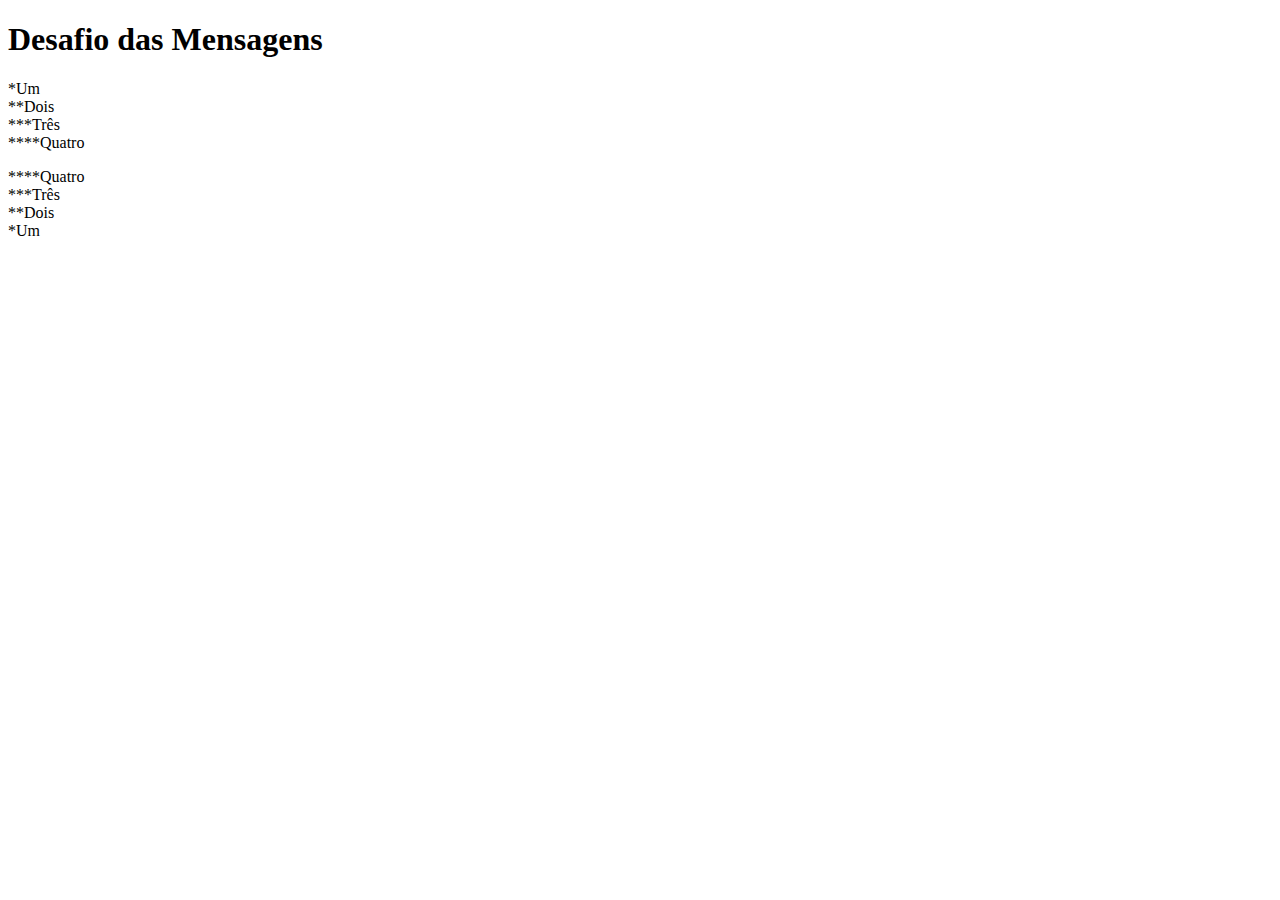
<file: Challenges/df001/index.html>
<!DOCTYPE html>
<html lang="pt-br">

<head>
    <meta charset="UTF-8">
    <meta http-equiv="X-UA-Compatible" content="IE=edge">
    <meta name="viewport" content="width=device-width, initial-scale=1.0">
    <title>Desafio 1</title>
</head>

<body>
    <h1>Desafio das Mensagens</h1>
    <P>*Um <br>**Dois<br>***Três<br>****Quatro</P>
    <p>****Quatro<br>***Três<br>**Dois<br>*Um</p>
 
    
</body>

</html>
</file>
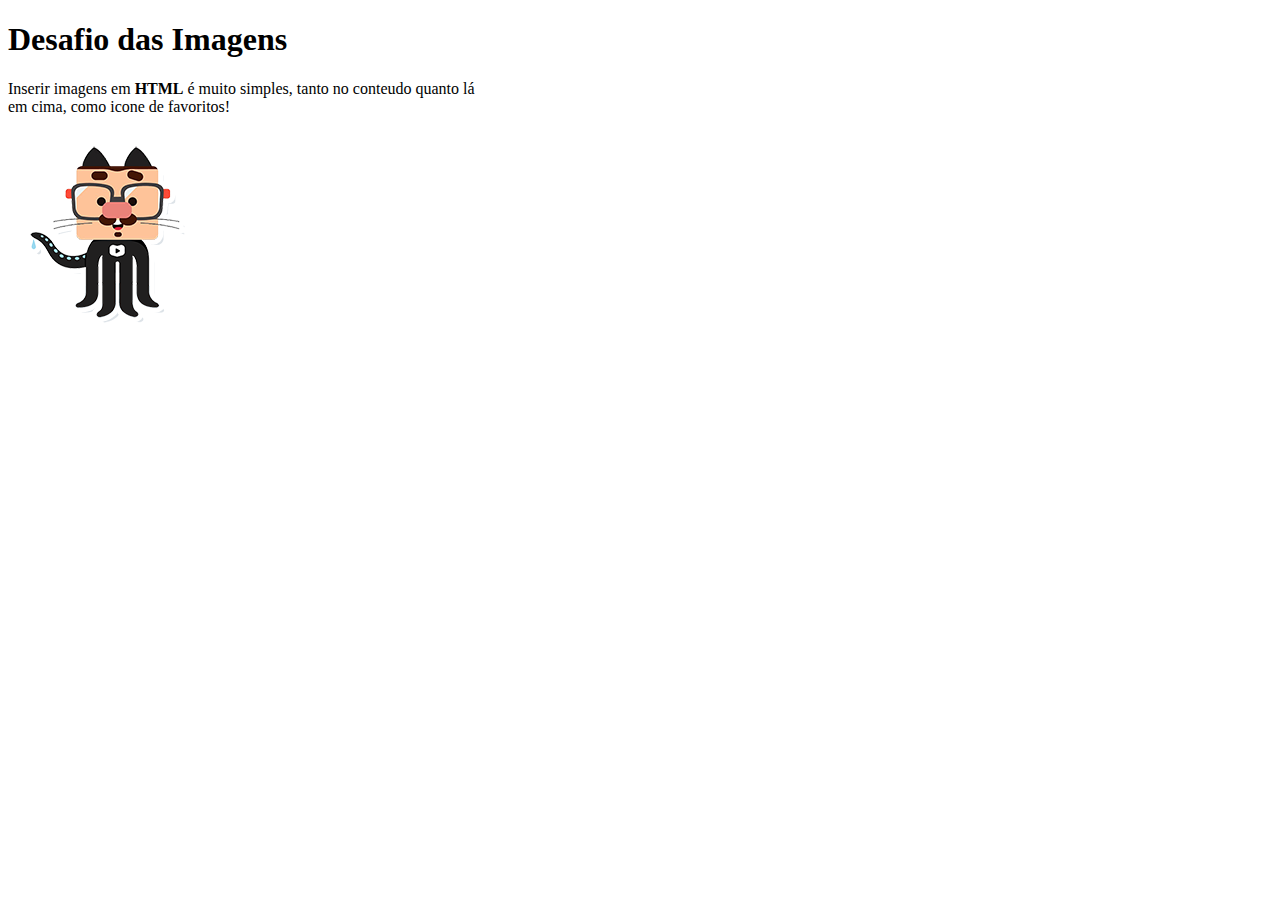
<file: Challenges/df002/index.html>
<!DOCTYPE html>
<html lang="pt-br">
<head>
    <meta charset="UTF-8">
    <meta http-equiv="X-UA-Compatible" content="IE=edge">
    <meta name="viewport" content="width=device-width, initial-scale=1.0">
    <link rel="shortcut icon" href="imagens/favicon.ico">
    <title>Desafio 2</title>

</head>
<body>
    <main>
<h1>Desafio das Imagens</h1>
<p>Inserir imagens em <strong>HTML</strong> é muito simples, tanto no conteudo quanto lá <br>
em cima, como icone de favoritos!</p>
<img src="imagens/github-m.png" alt="Foto povo Guanabara">

    </main>
    
</body>
</html>
</file>
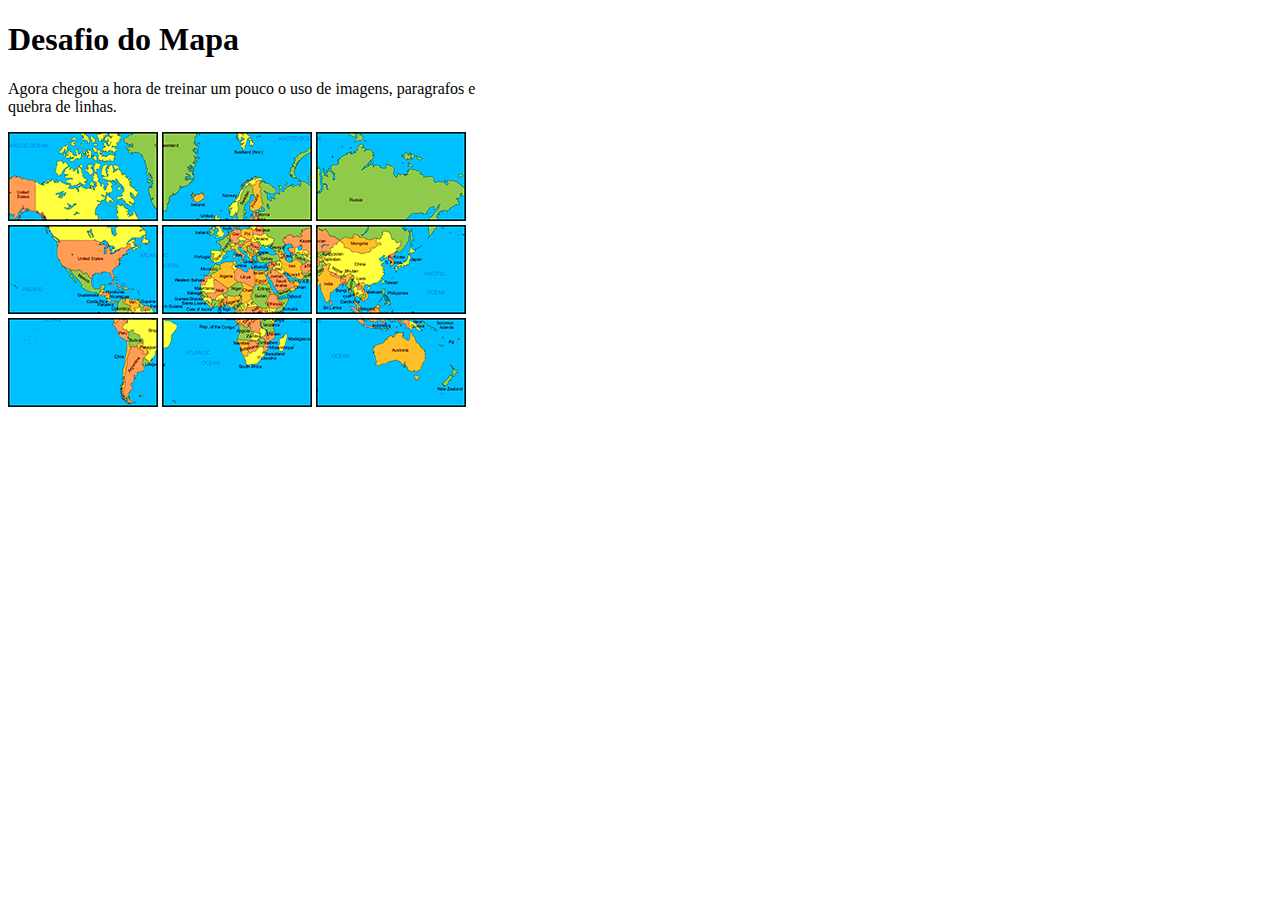
<file: Challenges/df003/index.html>
<!DOCTYPE html>
<html lang="pt-br">
<head>
    <meta charset="UTF-8">
    <meta http-equiv="X-UA-Compatible" content="IE=edge">
    <meta name="viewport" content="width=device-width, initial-scale=1.0">
    <link rel="favicon ico" href="imagens/favicon.ico">
    <title>Desafio 3</title>
</head>
<body>
    <main>
        <h1>Desafio do Mapa</h1>
        <p>Agora chegou a hora de treinar um pouco o uso de imagens, paragrafos e <br> quebra de linhas. </p>
        <img src="imagens/mapa03.png" alt="cima esquerda">
        <img src="imagens/mapa07.png" alt="Meio cima">
        <img src="imagens/mapa05.png" alt="cima direta "><br>
        <img src="imagens/mapa09.png" alt="Meio Esquerda">
        <img src="imagens/mapa01.png" alt="meio"> 
        <img src="imagens/mapa08.png" alt="Meio Direita"><br>
        <img src="imagens/mapa06.png" alt="baixo esqueda">
        <img src="imagens/mapa02.png" alt="meio baixo">
        <img src="imagens/mapa04.png" alt="Direita baixo">
        
        
        
    </main>
</body>
</html>
</file>
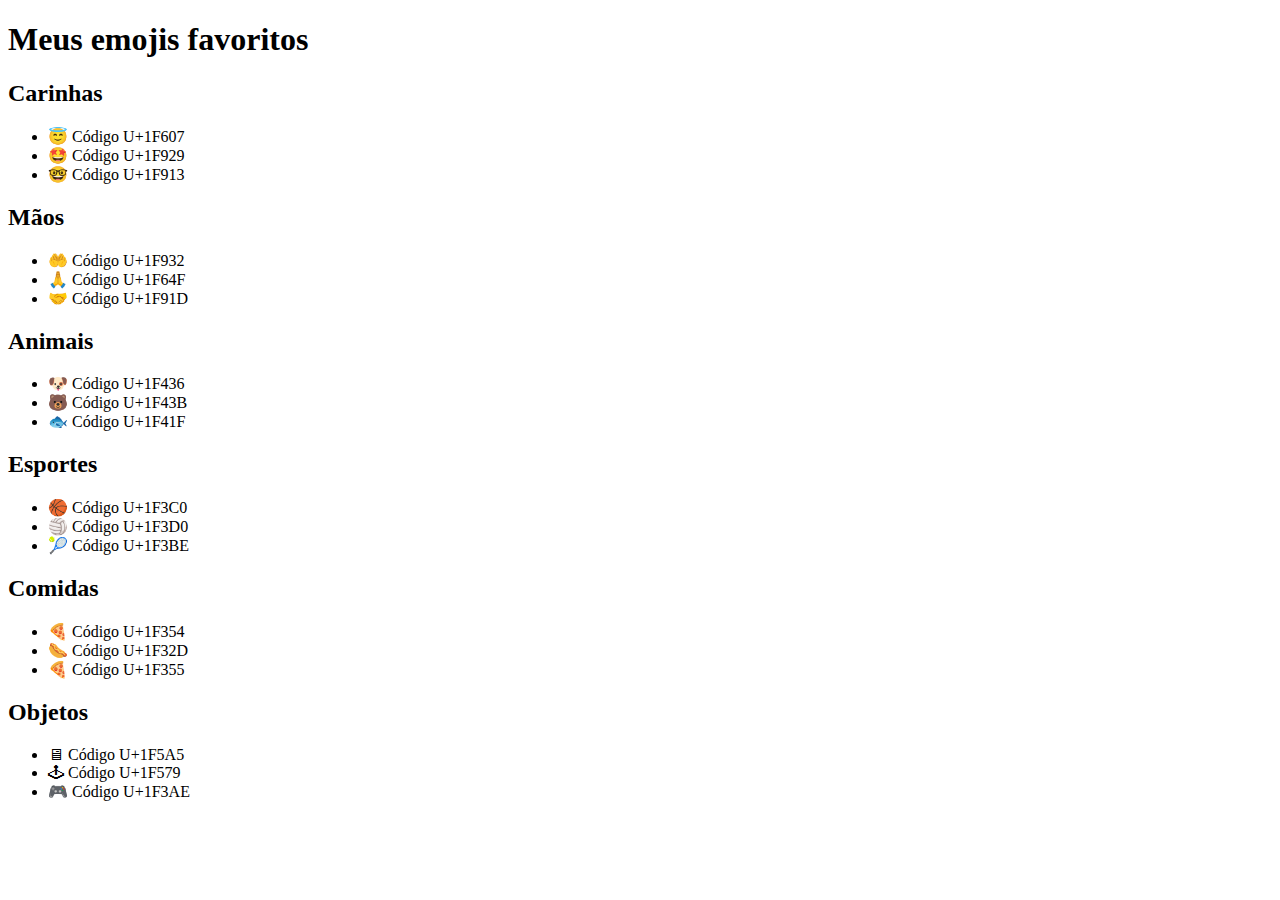
<file: Challenges/df004/index.html>
<!DOCTYPE html>
<html lang="pt-br">
<head>
    <meta charset="UTF-8">
    <meta http-equiv="X-UA-Compatible" content="IE=edge">
    <meta name="viewport" content="width=device-width, initial-scale=1.0">
    <title>Document</title>
</head>
<body>
    <main>
        
        <h1>Meus emojis favoritos</h1>
        <h2>Carinhas</h2>
            <ul>
                <li>&#x1F607 Código U+1F607</li>
                <li>&#x1F929 Código U+1F929</li>
                <li>&#x1F913 Código U+1F913</li>
            </ul>
        <h2>Mãos</h2>
            <ul>
                <li>&#x1F932 Código U+1F932</li>
                <li>&#x1F64F Código U+1F64F</li>
                <li>&#x1F91D Código U+1F91D</li>
            </ul>
        <h2>Animais</h2>
            <ul>
                <li>&#x1F436 Código U+1F436</li>
                <li>&#x1F43B Código U+1F43B</li>
                <li>&#x1F41F Código U+1F41F</li>
            </ul>
        <h2>Esportes</h2>
            <ul>
                <li>&#x1F3C0 Código U+1F3C0</li>
                <li>&#x1F3D0 Código U+1F3D0</li>
                <li>&#x1F3BE Código U+1F3BE</li>
            </ul>
        <h2>Comidas</h2>
            <ul>
                <li>&#x1F355 Código U+1F354</li>
                <li>&#x1F32D Código U+1F32D</li>
                <li>&#x1F355 Código U+1F355</li>
            </ul>
        <h2>Objetos</h2>
            <ul>
                <li>&#x1F5A5 Código U+1F5A5</li>
                <li>&#x1F579 Código U+1F579</li>
                <li>&#x1F3AE Código U+1F3AE</li>
            </ul>
    </main>
</body>
</html>
</file>
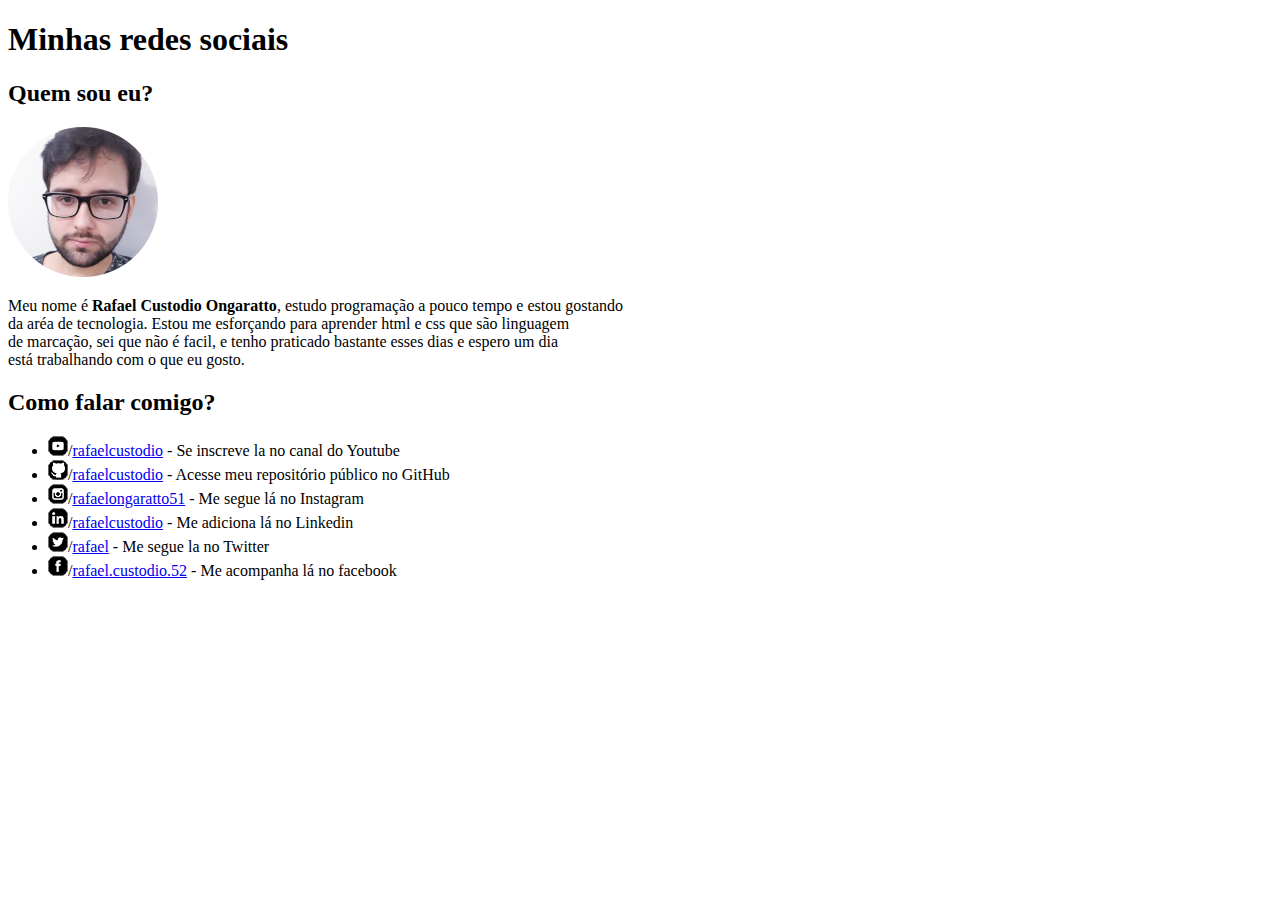
<file: Challenges/df005/index.html>
<!DOCTYPE html>
<html lang="pt-br">
<head>
    <meta charset="UTF-8">
    <meta http-equiv="X-UA-Compatible" content="IE=edge">
    <meta name="viewport" content="width=device-width, initial-scale=1.0">
    <link rel="shortcut icon" href="imagens/favicon.ico">
    <title>Document</title>
</head>
<body>
    <main>
        <h1>Minhas redes sociais</h1>
        <h2>Quem sou eu?</h2>
        <img src="imagens/rafael-circular.png" alt="foto-rafael">
        <p>Meu nome é <strong>Rafael Custodio Ongaratto</strong>, estudo programação a pouco tempo e estou gostando <br>
            da aréa de tecnologia. Estou me esforçando para aprender html e css que são linguagem <br>
            de marcação, sei que não é facil, e tenho praticado bastante esses dias e espero um dia <br>
            está trabalhando com o que eu gosto.</p>
        <h2>Como falar comigo?</h2>
        <ul>
            <li><img src="imagens/icone-youtube.png" alt="icone-youtube">/<a href="https://www.youtube.com/channel/UCueGgyct4xBwS9edUcM59oA" target="_blank">rafaelcustodio</a> - Se inscreve la no canal do Youtube </li>
            <li><img src="imagens/icone-github.png" alt="icone-github">/<a href="https://github.com/rafaelbr555" target="_blank">rafaelcustodio</a> - Acesse meu repositório público no GitHub</li>
            <li><img src="imagens/icone-instagram.png" alt="icone-instagram">/<a href="https://www.instagram.com/rafaelongaratto51/" target="_blank">rafaelongaratto51</a> - Me segue lá no Instagram</li>
            <li><img src="imagens/icone-linkedin.png" alt="icone-linkedin">/<a href="https://www.linkedin.com/in/rafael-custodio-519b84219/" target="_blank">rafaelcustodio</a> - Me adiciona lá no Linkedin</li>
            <li><img src="imagens/icone-twitter.png" alt="icone-twitter">/<a href="https://twitter.com/Rafael17494" target="_blank">rafael</a> - Me segue la no Twitter</li>
            <li><img src="imagens/icone-facebook.png" alt="icone-facebook">/<a href="https://www.facebook.com/rafael.custodio.52" target="_blank">rafael.custodio.52</a> - Me acompanha lá no facebook</li>
        </main> 
    
</body>
</html>
</file>
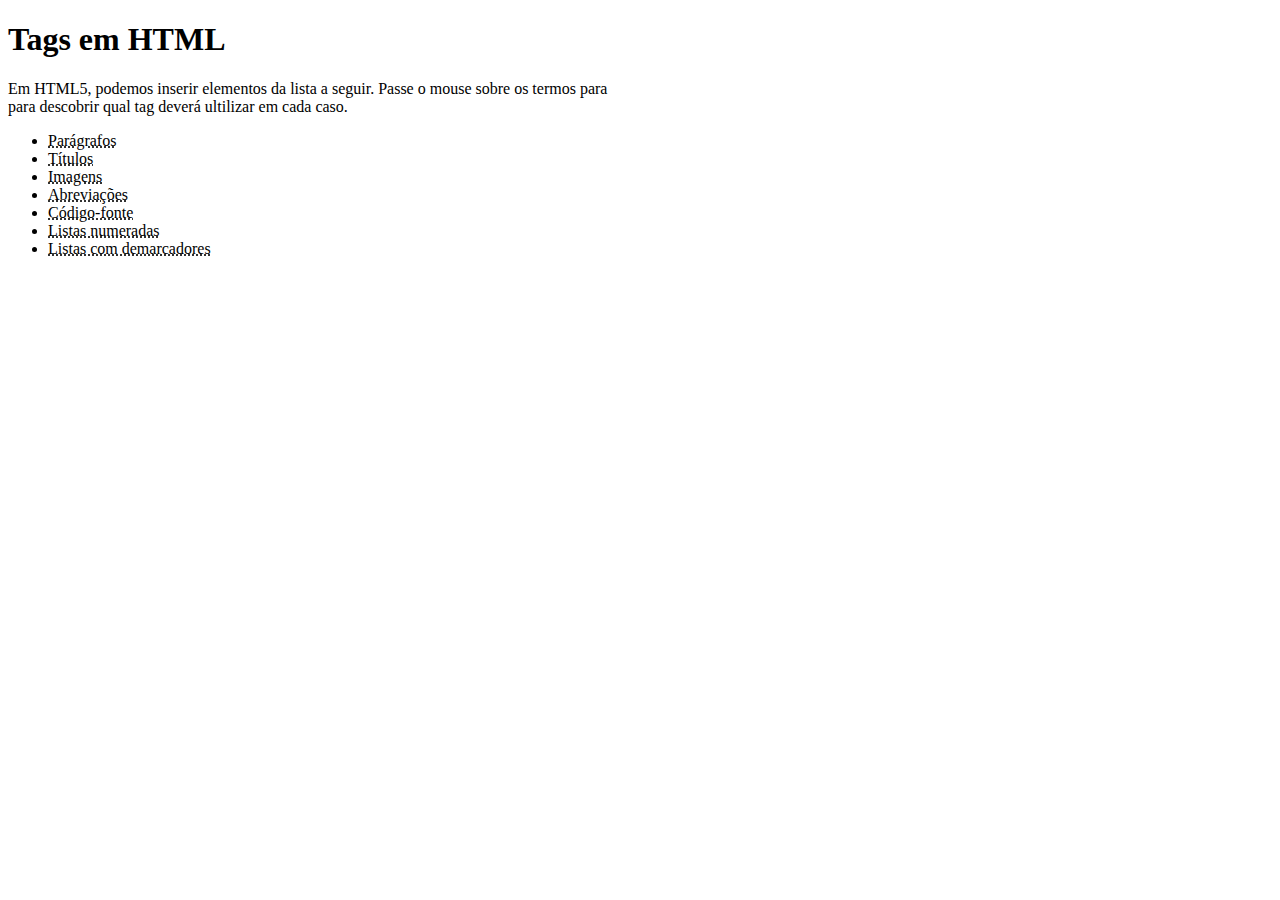
<file: Challenges/df006/index.html>
<!DOCTYPE html>
<html lang="pt-br">
<head>
    <meta charset="UTF-8">
    <meta http-equiv="X-UA-Compatible" content="IE=edge">
    <meta name="viewport" content="width=device-width, initial-scale=1.0">
    <title>Document</title>
</head>
<body>
    <main>
        <h1>Tags em HTML</h1>
            <p>Em HTML5, podemos inserir elementos da lista a seguir. Passe o mouse sobre os termos para <br>
               para descobrir qual tag deverá ultilizar em cada caso.</p>
        <ul>
            <li><abbr title="Use a tag <p>">Parágrafos</abbr></li>
            <li><abbr title="Use a tag <h1> ao <h6>">Títulos</abbr></li>
            <li><abbr title="Use a tag <img>">Imagens</abbr></li>
            <li><abbr title="use a tag < abbr>">Abreviações</abbr></li>
            <li><abbr title="Use a tag <code>">Código-fonte</abbr></li>
            <li><abbr title="Use a tag <ol> e <li>">Listas numeradas</abbr></li>
            <li><abbr title="Use a tag <ul> e <li>">Listas com demarcadores</abbr></li>
        </ul>
    </main>
</body>
</html>
</file>
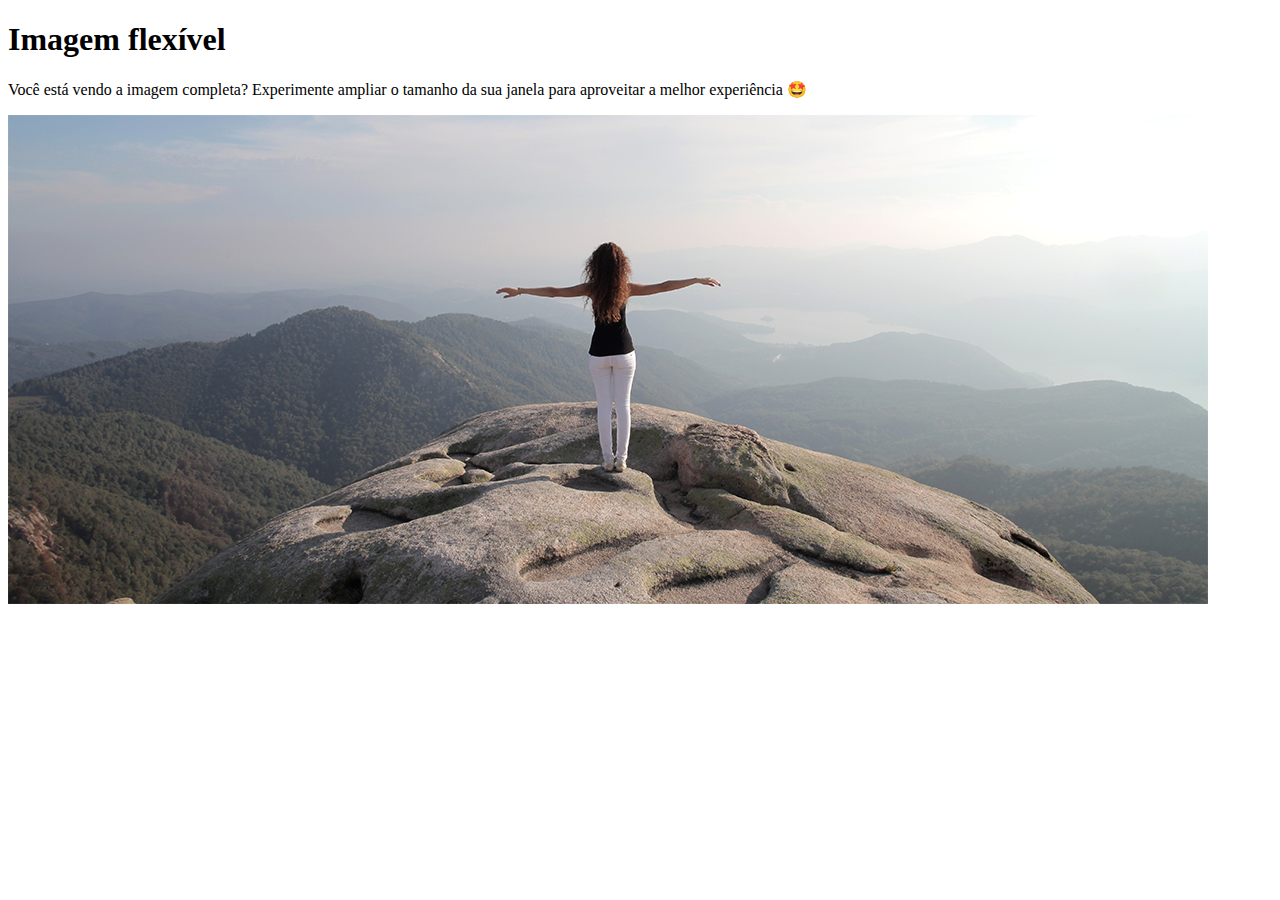
<file: Challenges/df007/index.html>
<!DOCTYPE html>
<html lang="pt-br">
<head>
    <meta charset="UTF-8">
    <meta http-equiv="X-UA-Compatible" content="IE=edge">
    <meta name="viewport" content="width=device-width, initial-scale=1.0">
    <title>Imagens flexiveis</title>
</head>
<body>
    <main>
        <h1>Imagem flexível</h1>
        <p>Você está vendo a imagem completa? Experimente ampliar o tamanho da sua janela para aproveitar
            a melhor experiência &#x1F929
        </p>
        <picture>
            <source media="(max-width: 770px )" srcset="imagens/paisagem-p.png" type="image/png">
            <source media="(max-width: 1250px )" srcset="imagens/paisagem-m.png" type="image/png">
            <img src="imagens/paisagem-g.png" alt="Imagem grande">
        </picture>
    </main>
    
</body>
</html>
</file>
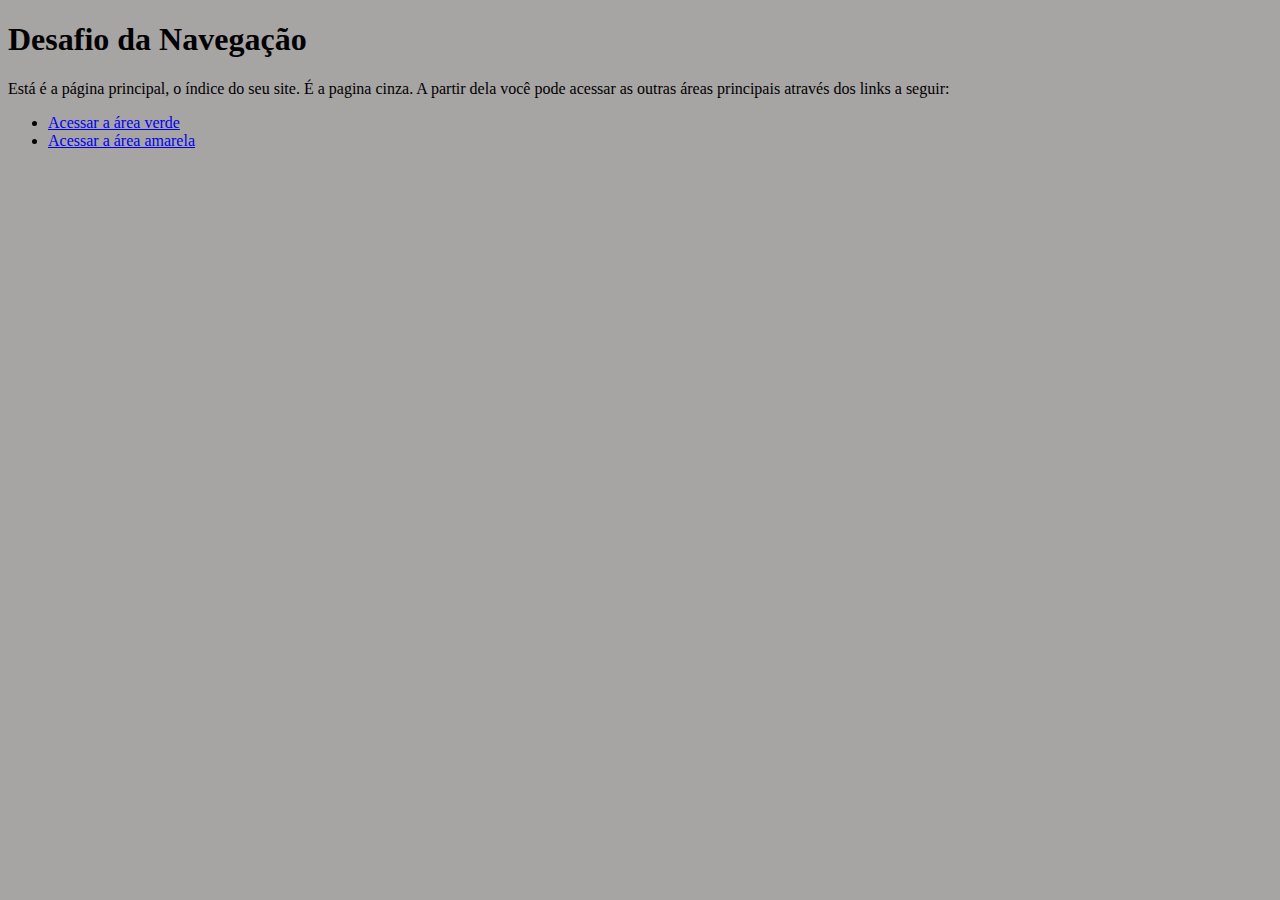
<file: Challenges/df008/index.html>
<!DOCTYPE html>
<html lang="pt-br">
<head>
    <meta charset="UTF-8">
    <meta http-equiv="X-UA-Compatible" content="IE=edge">
    <meta name="viewport" content="width=device-width, initial-scale=1.0">
    <title>Desafio da Navegação</title>
    <link rel="shortcut icon" href="icon/favicon.ico">
    <link rel="stylesheet" href="main.css">
</head>
<body class="cinza">
    <main >
        <h1>Desafio da Navegação</h1>
        <p>Está é a página principal, o índice do seu site. É a pagina cinza. A partir dela você
           pode acessar as outras áreas principais através dos links a seguir:
        </p>
        <ul>
            <li><a href="verde.html" rel="next">Acessar a área verde</a></li>
            <li><a href="amarela.html" rel="next">Acessar a área amarela</a></li>
        </ul>
    </main>
    
</body>
</html>
</file>
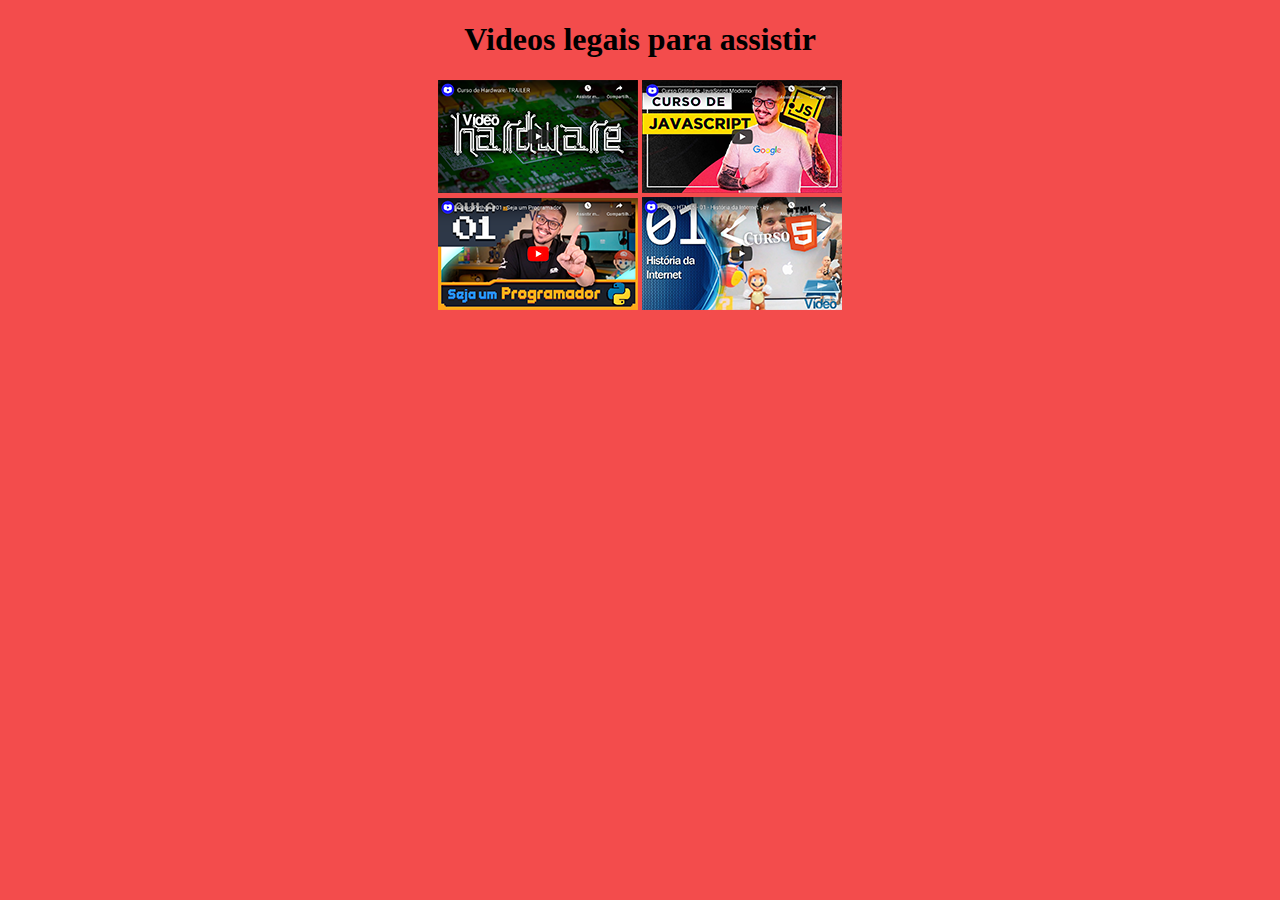
<file: Challenges/df009/index.html>
<!DOCTYPE html>
<html lang="pt-br">
<head>
    <meta charset="UTF-8">
    <meta http-equiv="X-UA-Compatible" content="IE=edge">
    <meta name="viewport" content="width=device-width, initial-scale=1.0">
    <title>Desafios dos videos</title>
    <link rel="stylesheet" href="main.css">
    <link rel="shortcut icon" href="icon/favicon.ico">
</head>
<body>
    <main>
        <h1>Videos legais para assistir</h1>
        <a href="hardware.html" rel="next"><img src="imagens/thumb-hardware.png" alt="thumb-hardware"></a>
        <a href="js.html" rel="next"><img src="imagens/thumb-js.png" alt="thumb-js"><br></a>
        <a href="python.html"><img src="imagens/thumb-python.png" alt="thumb-python"></a>
        <a href="html.html"><img src="imagens/thumb-html.png" alt="thumb-html"></a>
    </main>
    
</body>
</html>
</file>
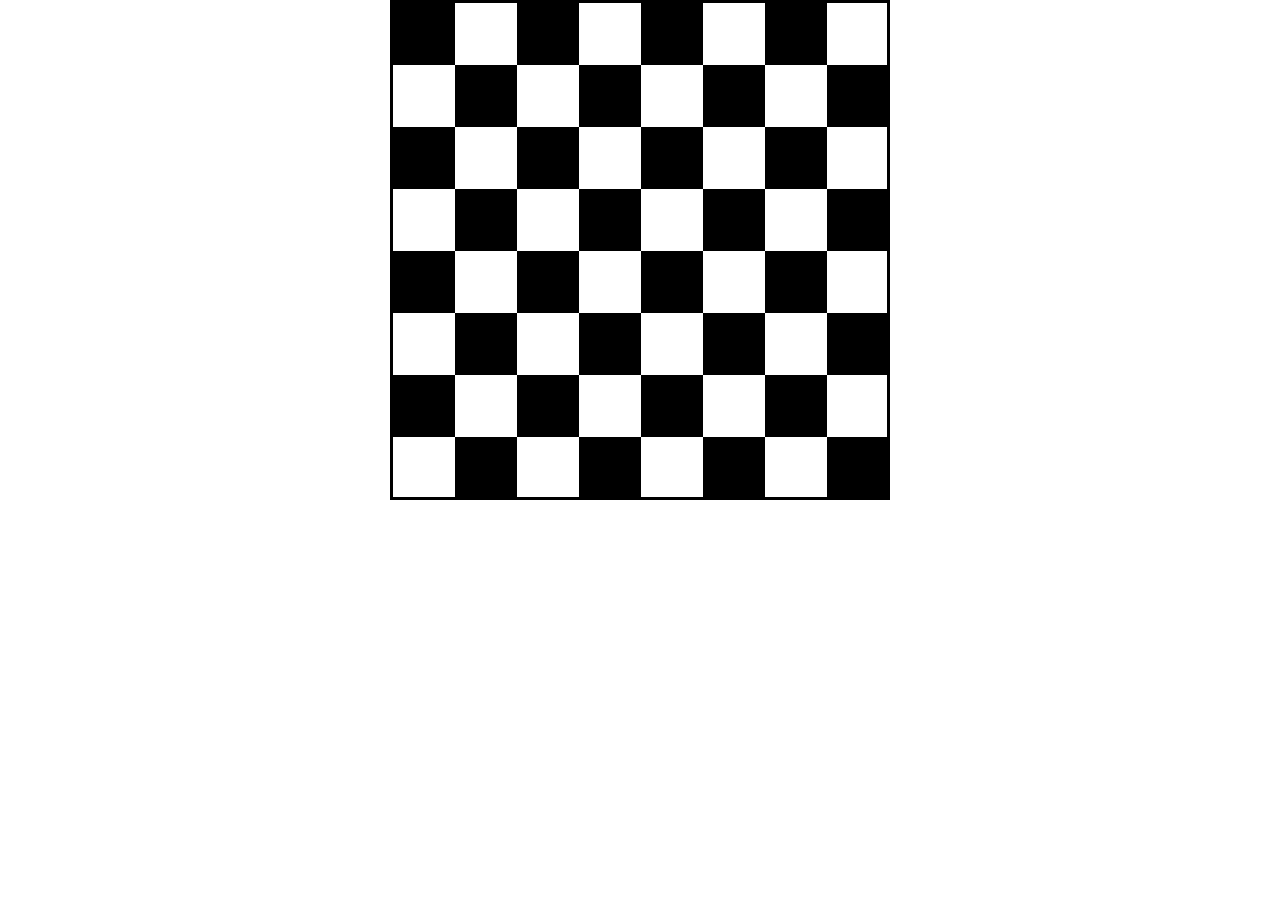
<file: Challenges/df011/index.html>
<!DOCTYPE html>
<html lang="pt-br">
<head>
    <meta charset="UTF-8">
    <meta http-equiv="X-UA-Compatible" content="IE=edge">
    <meta name="viewport" content="width=device-width, initial-scale=1.0">
    <link rel="stylesheet" href="style.css">
    <title>Tabuleiro de Xadrez</title>
</head>
<body>
    <main>
        <div class="coluna_a">
            <div class="preto"></div>
            <div class="branco"></div>
            <div class="preto"></div>
            <div class="branco"></div>
            <div class="preto"></div>
            <div class="branco"></div>
            <div class="preto"></div>
            <div class="branco"></div>
        </div>
        <div class="coluna_b">
            <div class="branco"> </div>
            <div class="preto"></div>
            <div class="branco"></div>
            <div class="preto"></div>
            <div class="branco"></div>
            <div class="preto"></div>
            <div class="branco"></div>
            <div class="preto"></div>
        </div>
        <div class="coluna_c">
            <div class="preto"></div>
            <div class="branco"></div>
            <div class="preto"></div>
            <div class="branco"></div>
            <div class="preto"></div>
            <div class="branco"></div>
            <div class="preto"></div>
            <div class="branco"></div>
        </div>
        <div class="coluna_d">
            <div class="branco"> </div>
            <div class="preto"></div>
            <div class="branco"></div>
            <div class="preto"></div>
            <div class="branco"></div>
            <div class="preto"></div>
            <div class="branco"></div>
            <div class="preto"></div>
        </div>
        <div class="coluna_e">
            <div class="preto"></div>
            <div class="branco"></div>
            <div class="preto"></div>
            <div class="branco"></div>
            <div class="preto"></div>
            <div class="branco"></div>
            <div class="preto"></div>
            <div class="branco"></div>
        </div>
        <div class="coluna_f">
            <div class="branco"> </div>
            <div class="preto"></div>
            <div class="branco"></div>
            <div class="preto"></div>
            <div class="branco"></div>
            <div class="preto"></div>
            <div class="branco"></div>
            <div class="preto"></div>
        </div>
        <div class="coluna_g">
            <div class="preto"></div>
            <div class="branco"></div>
            <div class="preto"></div>
            <div class="branco"></div>
            <div class="preto"></div>
            <div class="branco"></div>
            <div class="preto"></div>
            <div class="branco"></div>
        </div>
        <div class="coluna_h">
            <div class="branco"> </div>
            <div class="preto"></div>
            <div class="branco"></div>
            <div class="preto"></div>
            <div class="branco"></div>
            <div class="preto"></div>
            <div class="branco"></div>
            <div class="preto"></div>
        </div>
        
           
     
    </main>
</body>
</html>
</file>
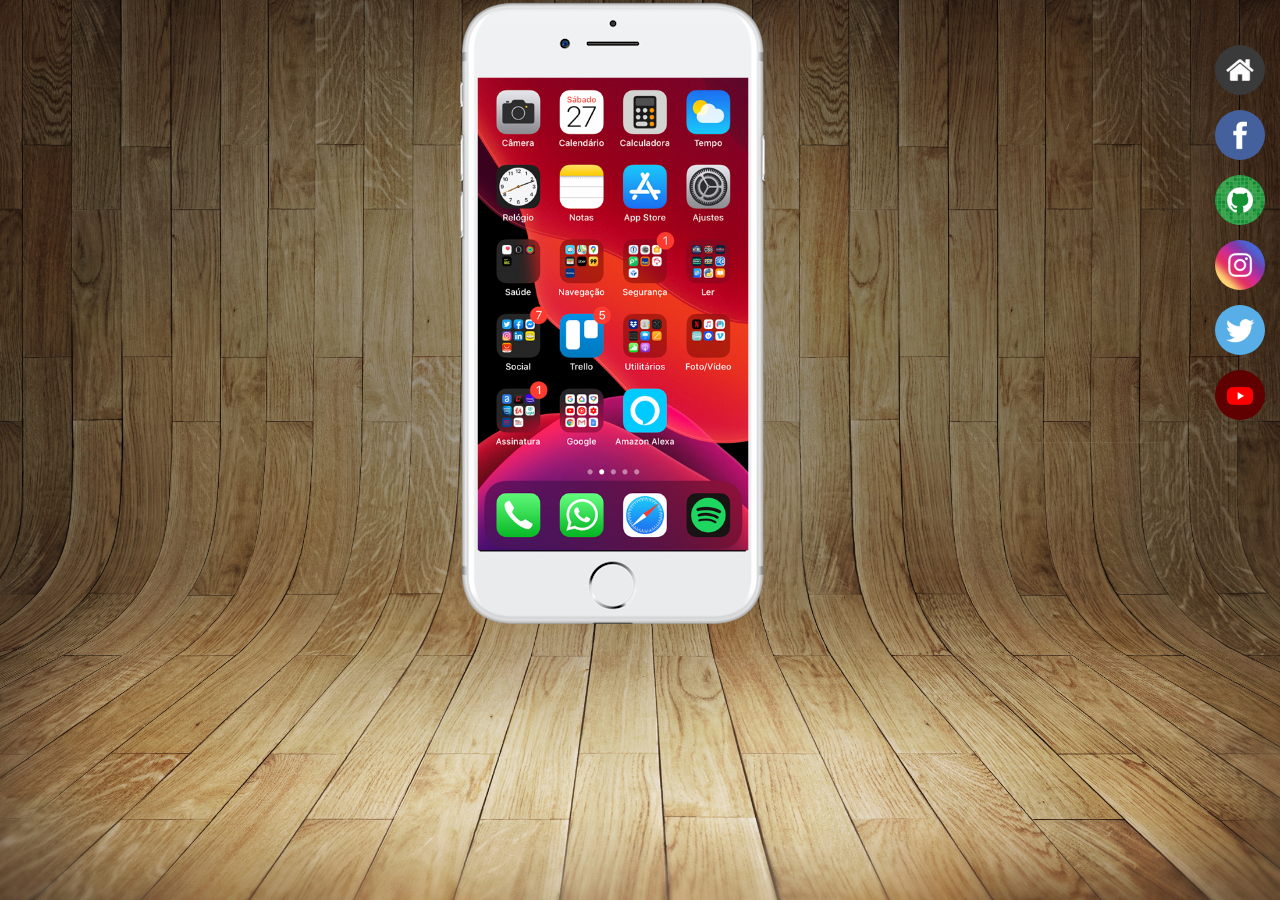
<file: Challenges/df12/index.html>
<!DOCTYPE html>
<html lang="pt-br">
<head>
    <meta charset="UTF-8">
    <meta http-equiv="X-UA-Compatible" content="IE=edge">
    <meta name="viewport" content="width=device-width, initial-scale=1.0">
    <link rel="stylesheet" href="estilos/style.css">
    <title>Projeto Redes Socias</title>
</head>
<body>
    <main>
        <section class="phone">
           <iframe src="home.html" frameborder="0" name="tela"></iframe>
        </section>   
        <section class="logo">
            <a href="home.html" target="tela"><img src="imagens/logo-home.jpg" alt=""></a>
            <a href="facebook.html" target="tela"><img src="imagens/logo-facebook.jpg" alt=""></a>
            <a href="github.html" target="tela"><img src="imagens/logo-github.jpg" alt=""></a>
            <a href="instagram.html" target="tela"><img src="imagens/logo-instagram.jpg" alt=""></a>
            <a href="twitter.html" target="tela"><img src="imagens/logo-twitter.jpg" alt=""></a>
            <a href="youtube.html" target="tela"><img src="imagens/logo-youtube.jpg" alt=""></a>
        </section>
    </main>
    
</body>
</html>
</file>
<file: Challenges/df008/main.css>
.cinza{
    background-color: rgb(167, 164, 164);
}
.verde{
    background-color: green;
}
.amarela{
    background-color: yellow;
}
</file>
<file: Challenges/df009/main.css>
body{
    background-color: rgb(243, 76, 76);
    text-align: center;
}
</file>
<file: Challenges/df011/style.css>
*{
    margin: 0;
    padding: 0;
    box-sizing: border-box;
}

body{
    background-color: white;
   
   
}
main{
    border: black solid;
    width: 500px;
    height: 500px;
    display: flex;
    margin: auto;
}

 .preto{
    width: 62px;
    height: 62px;
    background-color: black;
}
.branco{
    width: 50px;
    height: 62px;
}
</file>
<file: Challenges/df12/estilos/style.css>
* {
    padding: 0;
    margin: 0;
    box-sizing: border-box;
}

body, html {
    width: 100vw;
    height: 100vh;
    background: url('../imagens/fundo-madeira.jpg') no-repeat;
    background-size: cover;
    background-attachment: fixed;
}

main {
    display: grid;
    grid-template-columns: 1.5fr 1fr;
}

.phone {
    justify-self: end;
    width: 311px;
    height: 627px;
    background-color: black;
    background: url('../imagens/frame-iphone.png') no-repeat;
    background-size: cover;
}

iframe {
    position: relative;
    width: 271px;
    height: 473px;
    top: 50%;
    left: 50%;
    transform: translate(-50%, -50%);
}

.logo {
    justify-self: end;
    margin-top: 30px;
}

.logo img {
    display: block;
    margin: 15px;
    width: 50px;
    border-radius: 50%;
}

.logo img:hover {
    transform: translate(-3px, -3px);
    transition: 1s;
    box-shadow: 10px 10px 10px rgba(0, 0, 0, 0.555);
}
</file>
